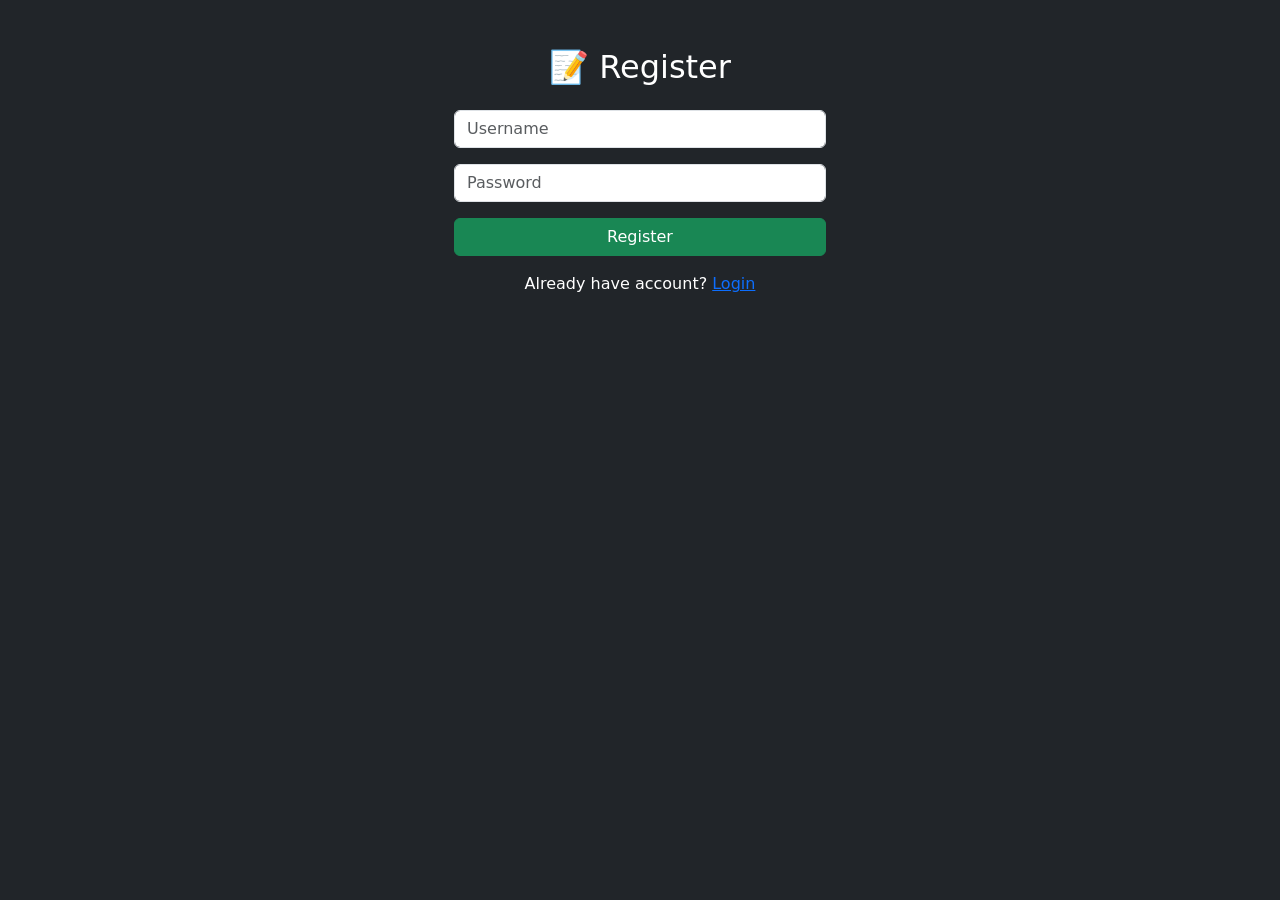
<file: templates/register.html>
<!DOCTYPE html>
<html>
<head>
    <title>Register</title>
    <link href="https://cdn.jsdelivr.net/npm/bootstrap@5.3.3/dist/css/bootstrap.min.css" rel="stylesheet">
</head>
<body class="bg-dark text-white">

<div class="container mt-5">

    <h2 class="text-center">📝 Register</h2>

    <form method="POST" class="col-md-4 mx-auto mt-4">

        <input class="form-control mb-3" name="username" placeholder="Username">
        <input class="form-control mb-3" type="password" name="password" placeholder="Password">

        <button class="btn btn-success w-100">Register</button>

    </form>

    <p class="text-center mt-3">
        Already have account? <a href="/login">Login</a>
    </p>

</div>

</body>
</html>
</file>
